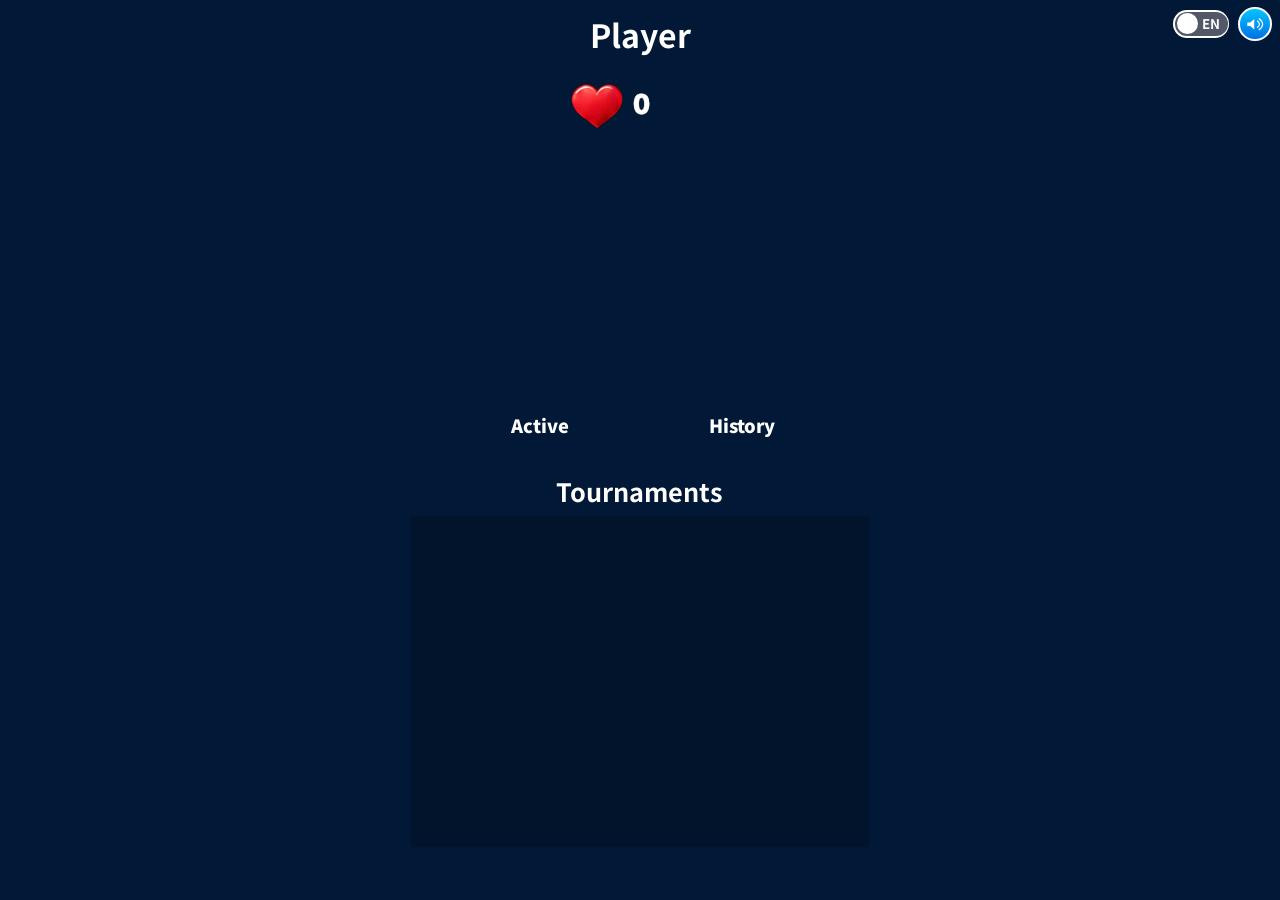
<file: index.html>
<!doctype html>
<!-- Klondike Solitaire, GameBull web build (portrait). This page is the host-facing shell:
     - the loading page (Unity IdeofuzionBridge template behaviour, playbook section 7): baked blurred key art,
       spinner, tenant icon from /context (gameLogoUrl, then gameBannerUrl) with the 4 s / 30 s clocks;
     - a frame filling the whole page (full width and height, safe areas excepted; no fixed size or scale, as the
       client's 2026-10-18 v2 asks) that runs the game (app.html) with the same launch URL. -->
<html lang="ja">
<head>
<meta charset="utf-8">
<meta name="viewport" content="width=device-width, initial-scale=1, maximum-scale=1, user-scalable=no, viewport-fit=cover">
<title>Klondike Solitaire | スコアチャレンジ</title>
<link rel="icon" type="image/png" href="./gb/favicon-BICbbgGI.png">
  <script type="module" crossorigin src="./gb/index-C3YRyB84.js"></script>
  <link rel="modulepreload" crossorigin href="./gb/invite-BL_WTPjc.js">
  <link rel="stylesheet" crossorigin href="./gb/index-DofCrAtu.css">
</head>
<body>
<iframe id="gb-frame" title="Klondike Solitaire" allow="autoplay; fullscreen; clipboard-write"></iframe>
<div id="gb-loading">
  <div id="unity-loading-bar">
    <div id="unity-logo"><div id="gb-tenant-logo"></div><div id="gb-spinner"></div></div>
    <div id="unity-progress-bar-empty"><div id="unity-progress-bar-full"></div></div>
    <div id="unity-progress-percent">0%</div>
  </div>
</div>
</body>
</html>
</file>
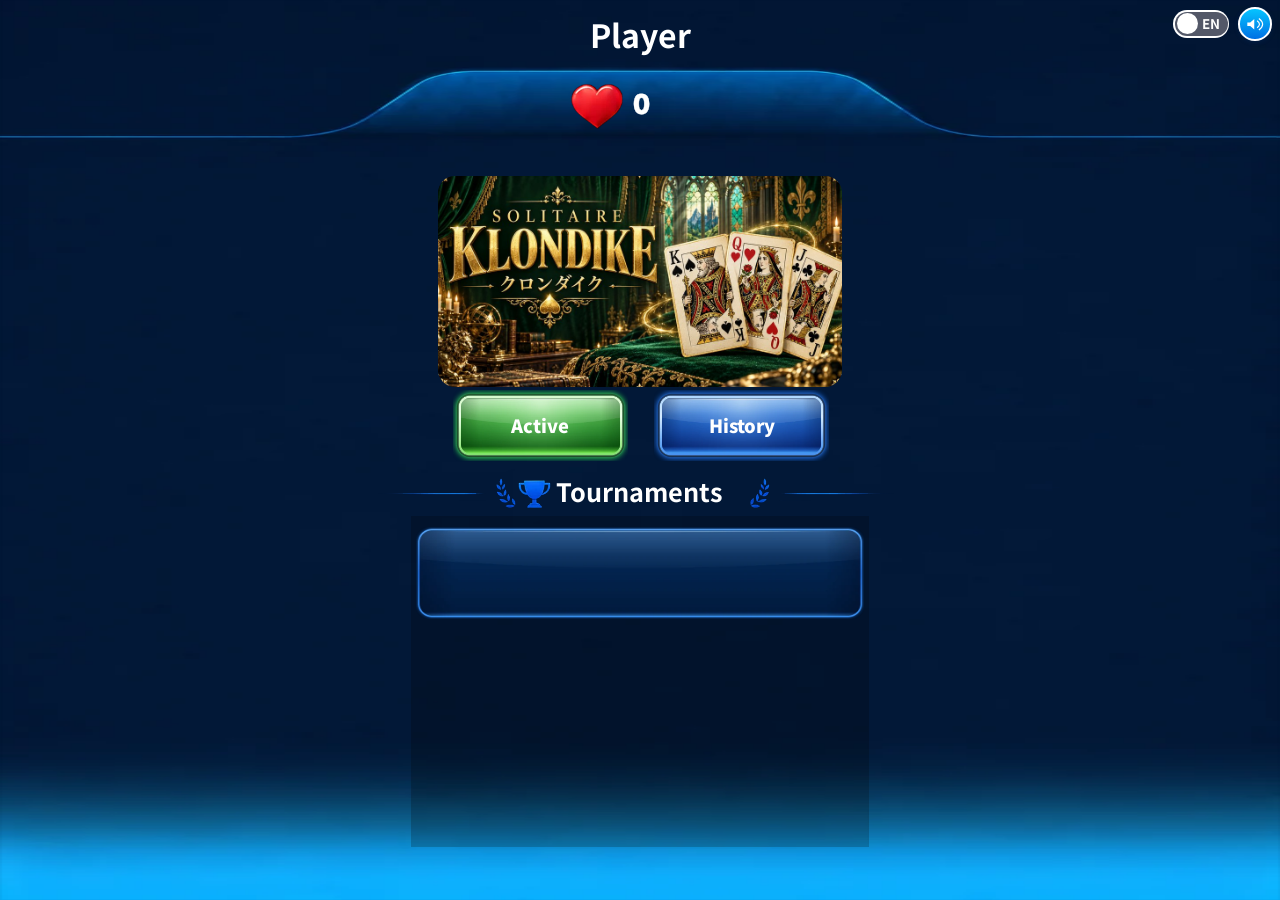
<file: app.html>
<!doctype html>
<!-- The game itself: the client's own page (dist/index.html: their markup, stylesheet and app.mjs, copied in at
     build time by vite.gamebull.config.ts, unchanged; app.mjs carries gamebull/client-hooks.mjs), then the
     GameBull shell. Loaded by index.html in a frame filling the page (their responsive layout fits the board). -->
<html lang="ja">
<head>
<meta charset="utf-8">
<meta name="viewport" content="width=device-width, initial-scale=1, maximum-scale=1, user-scalable=no, viewport-fit=cover">
<title>Klondike Solitaire | スコアチャレンジ</title>
<meta name="theme-color" content="#071d19"><link rel="preload" as="image" href="assets/hearts-sheet.png"><link rel="preload" as="image" href="assets/diamonds-sheet.png"><link rel="preload" as="image" href="assets/clubs-sheet.png"><link rel="preload" as="image" href="assets/spades-sheet.png"><link rel="stylesheet" href="style.css"><link rel="stylesheet" href="responsive.css">
  <script type="module" crossorigin src="./gb/app-Cw-X-g-X.js"></script>
  <link rel="modulepreload" crossorigin href="./gb/invite-BL_WTPjc.js">
  <link rel="stylesheet" crossorigin href="./gb/app-CQHe-Lpi.css">
</head>
<body data-theme="klondike">
<div class="grain"></div><div class="ambient"><i></i><i></i><i></i></div><header><a class="brand" href="#">♠ <span>SOLITAIRE <small>THE LUXE COLLECTION</small></span></a><button id="sound" class="iconbutton" aria-label="音をオンにする">♪<span>OFF</span></button></header><main id="app"></main><dialog id="help"><button class="close" id="closeHelp" aria-label="閉じる">×</button><div class="eyebrow">HOW TO PLAY</div><h2>遊び方</h2><div id="helpBody"></div></dialog><div id="toast" role="status"></div><script type="module" src="app.mjs"></script>
<div id="gb-root"></div>
</body>
</html>
</file>
<file: gb/index-DofCrAtu.css>
html,body{touch-action:pan-x pan-y;background:#001b15;width:100%;height:100%;margin:0;padding:0;overflow:hidden}#gb-frame{top:env(safe-area-inset-top,0px);right:env(safe-area-inset-right,0px);bottom:env(safe-area-inset-bottom,0px);left:env(safe-area-inset-left,0px);width:calc(100% - env(safe-area-inset-left,0px) - env(safe-area-inset-right,0px));height:calc(100% - env(safe-area-inset-top,0px) - env(safe-area-inset-bottom,0px));background:#001b15;border:0;display:block;position:fixed}#gb-loading{z-index:1200;touch-action:none;-webkit-user-select:none;user-select:none;background:#001b15 url(./loading-bg-COeEZmoo.jpg) 50%/cover no-repeat;position:fixed;inset:0}#unity-loading-bar{text-align:center;position:absolute;top:50%;left:50%;transform:translate(-50%,-50%)}#unity-logo{background:0 0;width:180px;height:180px;margin:0 auto 12px;position:relative}#unity-logo.gb-fallback{background:url(./game-icon-CEYORX_l.jpg) 50%/contain no-repeat;border-radius:28px}#gb-tenant-logo{opacity:0;background-position:50%;background-repeat:no-repeat;background-size:contain;transition:opacity .25s;position:absolute;inset:0}#gb-tenant-logo.gb-ready{opacity:1}#gb-spinner{border:4px solid #ffffff2e;border-top-color:#e3c382;border-radius:50%;width:44px;height:44px;margin:-22px 0 0 -22px;animation:.8s linear infinite gb-spin;position:absolute;top:50%;left:50%}@keyframes gb-spin{to{transform:rotate(360deg)}}@media (prefers-reduced-motion:reduce){#gb-spinner{animation-duration:3s}}#unity-progress-bar-empty{background:#d9d9d9;border-radius:9px;width:300px;height:18px;margin:12px auto 0;overflow:hidden}#unity-progress-bar-full{background:#c9a75e;border-radius:9px;width:0%;height:100%;transition:width .1s}#unity-progress-percent{color:#f2f2f2;margin-top:6px;font:14px arial,sans-serif}
</file>
<file: style.css>
*{box-sizing:border-box}body{--ink:#d6e9df;--gold:#d6bd7b;--felt:#164a38;--deep:#061b14;--glow:#82c9a0;margin:0;color:var(--ink);background:radial-gradient(ellipse at 65% 0%,var(--felt),var(--deep) 70%);font-family:'Segoe UI','Meiryo',sans-serif;min-height:100vh}body[data-theme=spider]{--ink:#e9e2f6;--gold:#c9bbec;--felt:#443260;--deep:#110d22;--glow:#b6a0e4}body[data-theme=freecell]{--ink:#e4f4ff;--gold:#aed9ed;--felt:#23536e;--deep:#081a2a;--glow:#8fdcff}button,a{-webkit-tap-highlight-color:transparent}button{font:inherit;cursor:pointer;color:inherit}button:focus-visible,a:focus-visible{outline:3px solid var(--gold);outline-offset:4px}button:disabled{opacity:.45;cursor:default}.grain{pointer-events:none;position:fixed;inset:0;opacity:.1;background-image:url("data:image/svg+xml,%3Csvg viewBox='0 0 180 180' xmlns='http://www.w3.org/2000/svg'%3E%3Cfilter id='n'%3E%3CfeTurbulence type='fractalNoise' baseFrequency='.7' numOctaves='3' stitchTiles='stitch'/%3E%3C/filter%3E%3Cpath fill='%23ffffff' filter='url(%23n)' d='M0 0h180v180H0z'/%3E%3C/svg%3E")}header{max-width:1160px;margin:auto;padding:28px 34px;display:flex;justify-content:space-between;align-items:center}.brand{text-decoration:none;color:var(--gold);font-family:Georgia,serif;font-size:33px;display:flex;gap:12px;align-items:center}.brand span{font-size:20px;letter-spacing:3px}.brand small{display:block;font:8px 'Segoe UI',sans-serif;letter-spacing:3.2px;margin-top:7px}.iconbutton{width:53px;height:53px;border-radius:50%;border:1px solid #ffffff3b;background:#ffffff08;font-size:22px;box-shadow:inset 0 0 10px #ffffff08}.iconbutton span{display:block;font-size:8px;letter-spacing:2px}.ambient{position:fixed;inset:0;pointer-events:none;overflow:hidden}.ambient i{position:absolute;left:14%;top:24%;width:4px;height:4px;background:var(--gold);border-radius:50%;box-shadow:0 0 18px 5px var(--gold);animation:float 7s infinite;opacity:.35}.ambient i:nth-child(2){left:80%;top:50%;animation-delay:2s}.ambient i:nth-child(3){left:43%;top:80%;animation-delay:4s}@keyframes float{50%{transform:translateY(-25px);opacity:.1}}main{max-width:1120px;margin:auto;padding:12px 34px 36px;position:relative}.eyebrow{color:var(--gold);font-size:10px;letter-spacing:4px;text-transform:uppercase}.intro{text-align:center;margin:35px auto 42px}.intro h1{font-family:Georgia,serif;font-weight:400;font-size:clamp(38px,5vw,65px);margin:12px 0 15px;letter-spacing:-1px}.intro p{font-size:13px;line-height:1.9;color:#ffffff92}.collection{display:grid;grid-template-columns:repeat(3,1fr);gap:22px}.collection-card{position:relative;text-align:left;border:1px solid #ffffff20;background:linear-gradient(145deg,#ffffff0c,#ffffff02);border-radius:20px;padding:28px 25px 25px;overflow:hidden;transition:transform .3s,border-color .3s}.collection-card:hover{transform:translateY(-5px);border-color:var(--gold)}.collection-card h2{font-size:22px;font-weight:500;margin:24px 0 6px}.collection-card p{color:#ffffff83;font-size:12px;line-height:1.8}.collection-card .tag{font-size:9px;letter-spacing:2px;color:var(--gold)}.collection-card .choose{margin-top:23px;display:flex;justify-content:space-between;color:var(--gold);font-size:12px}.art{height:184px;display:flex;justify-content:center;align-items:center;background:radial-gradient(ellipse,#ffffff0c,transparent);position:relative}.art .display-card{position:absolute;width:97px;height:139px;background:linear-gradient(140deg,#fffdf4,#e7e4d7);color:#172a24;box-shadow:0 10px 20px #0008;border:1px solid #eddbaa;border-radius:8px;display:grid;place-items:center;font-family:Georgia,serif;font-size:62px;transform:rotate(-14deg) translateX(-30px)}.art .display-card:nth-child(2){transform:rotate(11deg) translateX(33px);color:#a52c43}.art .display-card small{position:absolute;top:8px;left:10px;font-size:20px}.collection-card[data-kind=spider]{background:linear-gradient(145deg,#51416b66,#24193655)}.collection-card[data-kind=freecell]{background:linear-gradient(145deg,#527e9666,#19324855)}.collection-note{text-align:center;color:#ffffff60;font-size:11px;margin-top:28px}.lobby{text-align:center;max-width:720px;margin:18px auto}.backlink{border:0;background:none;color:#ffffff70;font-size:12px;padding:8px 0}.lobby h1{font-family:Georgia,serif;font-size:clamp(54px,9vw,92px);letter-spacing:2px;font-weight:400;margin:12px 0 0}.lobby h2{font-size:18px;letter-spacing:5px;font-weight:400;color:var(--gold);margin:10px 0 28px}.hero-art{height:220px;display:flex;align-items:center;justify-content:center;position:relative}.hero-art .display-card{position:absolute;width:130px;height:185px;background:linear-gradient(120deg,#fffdf4,#e3decc);border:2px solid var(--gold);border-radius:12px;box-shadow:0 20px 30px #0007;display:grid;place-items:center;color:#143429;font:85px Georgia}.hero-art .display-card:first-child{transform:rotate(-18deg) translateX(-88px)}.hero-art .display-card:nth-child(2){transform:translateY(-12px);color:#a8374c}.hero-art .display-card:last-child{transform:rotate(18deg) translateX(88px)}.hero-art small{position:absolute;left:13px;top:10px;font-size:25px}.playbtn{border:1px solid #f9e2ab;border-radius:50px;color:#122e24;background:linear-gradient(135deg,#fae4ad,#b59651);padding:18px 75px;font-size:24px;font-weight:700;letter-spacing:5px;box-shadow:0 8px 22px #0006,inset 0 1px #fff;position:relative;overflow:hidden;display:block;margin:24px auto 15px;min-width:280px}.playbtn:after{content:'';position:absolute;inset:-70%;background:linear-gradient(110deg,transparent 40%,#fff8 48%,transparent 55%);transform:translateX(-60%);animation:shine 4s infinite}@keyframes shine{80%{transform:translateX(-60%)}100%{transform:translateX(60%)}}.lobby .detail{color:#ffffff91;font-size:12px;line-height:1.8}.quietbtn{border:1px solid #ffffff25;background:#ffffff07;border-radius:30px;padding:11px 22px;font-size:12px;color:var(--ink)}.lobby .quietbtn{margin:8px}.game-top{display:flex;align-items:center;justify-content:space-between;gap:10px;margin-bottom:18px}.game-top h1{font-size:17px;font-weight:500;margin:0}.game-top small{display:block;font-size:8px;letter-spacing:2px;margin-top:4px;color:var(--gold)}.stats{display:grid;grid-template-columns:repeat(3,1fr);border:1px solid #ffffff28;border-radius:16px;padding:17px 0;background:linear-gradient(110deg,#ffffff0c,#ffffff03);box-shadow:0 12px 30px #0002;margin-bottom:20px}.stat{text-align:center;border-right:1px solid #ffffff20}.stat:last-child{border:0}.stat small{font-size:10px;color:var(--gold);letter-spacing:2px}.stat b{display:block;font:32px Georgia;margin-top:5px}.timerbar{height:3px;background:#ffffff14;margin-top:-22px;margin-bottom:24px;overflow:hidden}.timerbar i{display:block;height:100%;background:var(--gold);transition:width .5s}.board{--cardw:calc((100% - 6 * 12px)/7);width:100%;min-height:450px}.board.spider{--cardw:calc((100% - 9 * 8px)/10)}.board.freecell{--cardw:calc((100% - 7 * 10px)/8)}.zones{display:flex;gap:12px;margin-bottom:28px;align-items:flex-start}.zones .spacer{flex:1}.zone{width:var(--cardw);aspect-ratio:.7;position:relative;border:1px solid #ffffff30;border-radius:7px;display:grid;place-items:center;color:#ffffff28;background:#0000000e;font:30px Georgia}.zone.cell{border-style:dashed}.zone .slotlabel{font:8px 'Segoe UI';position:absolute;bottom:-16px;letter-spacing:1px;color:#ffffff70}.columns{display:grid;grid-template-columns:repeat(7,minmax(0,1fr));gap:12px}.spider .columns{grid-template-columns:repeat(10,minmax(0,1fr));gap:8px}.freecell .columns{grid-template-columns:repeat(8,minmax(0,1fr));gap:10px}.column{position:relative;border-radius:8px;min-height:270px;touch-action:pan-y}.emptycol{height:105px;border:1px dashed #ffffff20;border-radius:7px;display:grid;place-items:center;color:#ffffff20;font-size:10px}.card{width:100%;aspect-ratio:.7;border-radius:7px;position:absolute;background:linear-gradient(120deg,#fffef8,#ebe7dc);box-shadow:0 2px 5px #0006;border:1px solid #e1d5b8;color:#182c28;cursor:pointer;padding:0;transition:box-shadow .2s;user-select:none;touch-action:manipulation}.card.red{color:#b6344b}.card .corner{position:absolute;top:6%;left:9%;font:bold clamp(12px,2vw,21px) Georgia;line-height:.9;text-align:center}.card .corner small{display:block;font-size:.8em;margin-top:4px}.card .pip{font-family:Georgia;font-size:clamp(28px,4vw,56px);position:absolute;inset:30% 0 0;display:grid;place-items:center}.card .lower{position:absolute;bottom:5%;right:9%;font:bold 16px Georgia;transform:rotate(180deg)}.card.back{border:1px solid var(--gold);background:repeating-linear-gradient(45deg,#ffffff0c 0 1px,transparent 1px 7px),linear-gradient(135deg,var(--felt),var(--deep));box-shadow:inset 0 0 0 4px var(--deep),inset 0 0 0 5px #c7b68880,0 2px 4px #0005}.card.back:after{content:'♠';position:absolute;inset:0;display:grid;place-items:center;font:35px Georgia;color:var(--gold);opacity:.7}.card.selected{box-shadow:0 0 0 3px var(--gold),0 0 25px #dac18260;transform:translateY(-3px)}.card:hover:not(.back){box-shadow:0 3px 14px #0008}.board-foot{display:flex;justify-content:space-between;align-items:center;gap:12px;margin-top:24px;color:#ffffff75;font-size:11px}.board-foot button{flex-shrink:0}.moveflash{animation:moveflash .35s}@keyframes moveflash{from{opacity:.55;transform:translateY(-4px)}to{opacity:1;transform:none}}dialog{color:var(--ink);background:linear-gradient(145deg,var(--felt),var(--deep));border:1px solid var(--gold);border-radius:22px;padding:38px;max-width:540px;width:calc(100% - 32px);box-shadow:0 30px 90px #000b}dialog::backdrop{background:#000a;backdrop-filter:blur(8px)}.close{position:absolute;right:15px;top:10px;background:transparent;border:0;font-size:27px}.rule{font-size:13px;line-height:1.9;margin:15px 0;color:#ffffffb5}.result{text-align:center;max-width:540px;margin:30px auto;background:linear-gradient(145deg,#ffffff10,#ffffff04);border:1px solid #ffffff30;border-radius:25px;padding:38px 30px;box-shadow:0 30px 50px #0004}.result h1{font:35px Georgia;margin:15px}.result .total{font:72px Georgia;color:var(--gold);margin:15px}.result .total small{font:16px 'Segoe UI'}.result .summary{display:flex;justify-content:space-around;border-top:1px solid #ffffff20;border-bottom:1px solid #ffffff20;padding:18px 0;font-size:12px}.result dl{display:grid;grid-template-columns:1fr 1fr;gap:20px;text-align:left;padding:12px 5px}.result dt{font-size:11px;color:#ffffff85}.result dd{font:24px Georgia;margin:6px 0;color:var(--gold)}.result .playbtn{font-size:15px;letter-spacing:1px;padding:15px 25px;min-width:0;width:100%;margin-top:10px}.result .note{font-size:10px;line-height:1.8;color:#ffffff65}.ending{text-align:center;padding:120px 0}.ending h1{font:46px Georgia;color:var(--gold)}#toast{position:fixed;bottom:28px;left:50%;transform:translateX(-50%);background:#fcf7e9;color:#153e30;padding:12px 22px;border-radius:30px;font-size:12px;max-width:90%;box-shadow:0 8px 30px #0005;opacity:0;pointer-events:none;transition:opacity .2s}#toast.visible{opacity:1}.warning{color:#ffa6a6!important}@media(min-width:0px){header{padding:19px 18px}main{padding:5px 16px 25px}.brand span{font-size:14px}.brand{font-size:25px}.intro{margin:22px auto 28px}.intro h1{font-size:40px}.collection{grid-template-columns:1fr;gap:14px}.collection-card{display:grid;grid-template-columns:115px 1fr;padding:15px;gap:0 16px}.collection-card .art{grid-row:1/6;height:155px}.art .display-card{width:62px;height:91px;font-size:37px}.art .display-card:first-child{transform:rotate(-12deg) translateX(-16px)}.art .display-card:nth-child(2){transform:rotate(12deg) translateX(18px)}.art .display-card small{font-size:14px}.collection-card h2{margin:8px 0}.collection-card p{margin:6px 0}.collection-card .choose{margin-top:12px}.lobby h1{font-size:45px}.hero-art{height:230px}.lobby{margin-top:10px}.stats{padding:12px 0}.stat b{font-size:27px}.board{--cardw:calc((100% - 6 * 5px)/7);min-height:405px}.board.spider{--cardw:calc((100% - 9 * 3px)/10)}.board.freecell{--cardw:calc((100% - 7 * 4px)/8)}.zones{gap:5px;margin-bottom:25px}.columns{gap:5px}.spider .columns{gap:3px}.freecell .columns{gap:4px}.card{border-radius:4px}.card .corner{font-size:12px;top:4px;left:3px}.card .corner small{margin-top:2px}.card .lower{display:none}.card .pip{font-size:25px}.spider .card .corner{font-size:10px}.spider .card .pip{font-size:17px}.zone{font-size:21px;border-radius:4px}.emptycol{height:67px}.board-foot{align-items:flex-start;font-size:10px}.game-top .quietbtn{padding:8px 12px;font-size:11px}.zone .slotlabel{font-size:7px}.result{padding:28px 20px}.result .total{font-size:61px}}@media(prefers-reduced-motion:reduce){*{animation:none!important;transition:none!important}}


.dealing .card{animation:deal .5s ease-out both}.dealing .column:nth-child(2n) .card{animation-delay:.04s}@keyframes deal{from{opacity:0;transform:translateY(-30px) rotate(-3deg)}to{opacity:1;transform:none}}body[data-theme=spider] .hero-art .display-card{border-color:#c9bbec;color:#302744;background:linear-gradient(140deg,#fff,#e7dff5)}body[data-theme=freecell] .hero-art .display-card{border-color:#bdddf3;background:linear-gradient(140deg,#fff,#deeffb)}

body[data-theme=spider] .playbtn{background:linear-gradient(135deg,#faf3ff,#aa9bc7);border-color:#e2d8f3;color:#211736}body[data-theme=freecell] .playbtn{background:linear-gradient(135deg,#f1fcff,#8ac8e4);border-color:#e0f4ff;color:#102f45}

.column .card:not(:last-child) .pip,.column .card:not(:last-child) .lower{display:none}.column .card:not(:last-child) .corner{display:flex;align-items:center;gap:3px;line-height:1}.column .card:not(:last-child) .corner small{margin:0}

.waste-zone{margin-left:12px;isolation:isolate}.waste-peek{position:absolute;inset:0;border-radius:7px;border:1px solid #e1d5b8;background:#f7f4e9;color:#182c28;box-shadow:0 2px 5px #0005;font:bold clamp(12px,2vw,21px) Georgia;text-align:left;padding:6%}.waste-peek.red{color:#b6344b}.waste-zone .card{z-index:3}.waste-zone .slotlabel{z-index:4}@media(min-width:0px){.waste-peek{font-size:11px;border-radius:4px}.waste-zone{margin-left:9px}}

.waste-zone{margin-left:clamp(22px,5vw,66px)}

.foundation-face{inset:0;cursor:inherit;pointer-events:none;color:#182c28;box-shadow:0 2px 7px #0006}.foundation-face.red{color:#b6344b}.foundation-face .pip{color:inherit}.foundation-face .corner{color:inherit}.foundation-face .lower{color:inherit}

.klondike-zones{display:grid;grid-template-columns:repeat(7,minmax(0,1fr));gap:12px;align-items:stretch;margin-bottom:34px}
.klondike-zones>.spacer{display:none}.klondike-zones>.zone{width:100%;margin:0}
.klondike-zones>.waste-zone{grid-column:1 / span 2;grid-row:1;aspect-ratio:auto;height:100%;border-style:dashed;background:#00000012}
.klondike-zones>.stock-slot{grid-column:3;grid-row:1;aspect-ratio:.7;background:#071b1455;border:1px solid #ffffff3b;isolation:isolate}
.klondike-zones .waste-zone>.card{width:56%;left:auto;right:0;top:0;bottom:auto;aspect-ratio:.7}
.klondike-zones .waste-peek{width:56%;height:100%;right:auto;bottom:auto;aspect-ratio:.7}
.klondike-zones .slotlabel{white-space:nowrap;font-size:9px;letter-spacing:.3px;color:#e5e4d6;bottom:-19px}
.stock-back{position:absolute;inset:0;display:block;border-radius:6px;box-shadow:3px 3px 0 #e7dbc8,5px 5px 0 #66564b,7px 7px 0 #e7dbc8,0 8px 15px #0006;transition:transform .15s}
.stock-back svg{display:block;width:100%;height:100%;border-radius:6px}.stock-slot:hover .stock-back{transform:translateY(-3px)}
@media(min-width:0px){.klondike-zones{gap:5px;margin-bottom:34px}.klondike-zones .slotlabel{font-size:7px;bottom:-19px}.stock-back{box-shadow:2px 2px 0 #e7dbc8,3px 3px 0 #66564b,4px 4px 0 #e7dbc8,0 5px 9px #0006}}

.klondike-zones .waste-zone>.card,.klondike-zones .waste-peek{width:calc((100% - 12px)/2)}@media(min-width:0px){.klondike-zones .waste-zone>.card,.klondike-zones .waste-peek{width:calc((100% - 5px)/2)}}
/* Artwork edition: supplied ivory/gold deck and emerald ornamental table. */
.printed-card{position:absolute;inset:0;display:block;background-repeat:no-repeat;border-radius:inherit;pointer-events:none;background-color:#f9f3e1}
.card,.zone{aspect-ratio:.66}.card{border:0;border-radius:7px;overflow:hidden;background:#fff8e8;box-shadow:0 2px 4px #0008,0 0 0 1px #d7b56d80}
.card.back{background:#003e32;border:0;box-shadow:0 2px 4px #0008}.card.back:after{display:none}.card .printed-card{z-index:0}
.art .display-card,.hero-art .display-card{overflow:hidden;background:#f9f3e1!important;border:1px solid #dbb469!important;aspect-ratio:.66;height:auto;box-shadow:0 12px 24px #0008}
.hero-art .display-card{height:195px}.art .display-card{height:146px}
.stock-back{inset:0;border:0;overflow:hidden;aspect-ratio:.66;border-radius:7px;box-shadow:2px 2px 0 #dabd7c,4px 4px 0 #5f573c,6px 6px 0 #dabd7c,0 8px 15px #0007}.stock-back .printed-card{border-radius:6px}
.waste-peek{padding:0;border:0;overflow:hidden;box-shadow:0 2px 4px #0006;background:#f9f3e1;border-radius:7px}
.klondike-zones>.stock-slot{grid-column:1;aspect-ratio:.66}.klondike-zones>.waste-zone{grid-column:2 / span 2;border:1px solid #b6955380;background:linear-gradient(135deg,#00372b88,#001b1599);box-shadow:inset 0 0 0 3px #052e23}
.klondike-zones .waste-zone>.card,.klondike-zones .waste-peek{aspect-ratio:.66}
.foundation-face{overflow:hidden;background:#fff8e8}
body[data-theme=klondike]{--ink:#fff4d4;--gold:#e3c382;--felt:#07533f;--deep:#001e18;--glow:#e1c57d;background:radial-gradient(ellipse at 48% 8%,#0c4e3d,#002d22 55%,#001b15)}
body[data-theme=klondike]:before{content:'';position:fixed;inset:10px;pointer-events:none;z-index:8;border:18px solid transparent;border-image:url('assets/gold-frame.svg') 40 / 36px / 0 stretch;opacity:.85}
body[data-theme=klondike] .grain{opacity:.19}
body[data-theme=klondike] header{padding-top:28px;padding-bottom:22px}.brand{font-family:Georgia,'Times New Roman',serif;text-shadow:0 2px 4px #0008}.brand span{font-size:25px;letter-spacing:4px}.brand small{color:#e8cf92;font-size:10px;letter-spacing:3.6px}.brand:after{content:'❧';align-self:flex-end;color:var(--gold);font-size:22px;position:absolute;margin:60px 0 0 125px}
body[data-theme=klondike] .iconbutton{background:linear-gradient(145deg,#123b2c,#001e17);color:#fff0c6;border:2px solid #b89959;box-shadow:inset 0 0 0 3px #001f16,0 3px 7px #0008}
body[data-theme=klondike] .stats{position:relative;background:linear-gradient(120deg,#0c46307a,#002b2288);border:18px solid transparent;border-image:url('assets/gold-frame.svg') 40 / 25px / 0 stretch;border-radius:0;padding:12px 0 17px;box-shadow:0 5px 16px #0004;margin-bottom:22px}
body[data-theme=klondike] .stat{border-color:#c3a56666}body[data-theme=klondike] .stat b{color:#fff9e8;text-shadow:0 2px 3px #0009;font-weight:bold}body[data-theme=klondike] .stat small{font-family:Georgia,serif;font-size:12px;letter-spacing:3px}
body[data-theme=klondike] .timerbar{position:relative;margin-top:-31px;margin-left:20px;margin-right:20px;margin-bottom:28px;height:7px;border:1px solid #bb9b5a;border-radius:9px;background:#00251d;overflow:hidden}body[data-theme=klondike] .timerbar i{background:linear-gradient(90deg,#b18b43,#ffebb0,#d6b268);border-radius:9px}
body[data-theme=klondike] .quietbtn{background:linear-gradient(130deg,#164431,#00291d);border:1px solid #d1b677;box-shadow:inset 0 0 0 3px #062d20,inset 0 0 0 4px #a3854255,0 3px 6px #0007;color:#fff2cd;font-family:'Meiryo',serif;padding:12px 26px;font-weight:600}
body[data-theme=klondike] .quietbtn:before,body[data-theme=klondike] .quietbtn:after{content:'❧';font-size:12px;color:#cfad67;margin:0 8px}body[data-theme=klondike] .game-top h1{font-family:'Meiryo',serif;font-size:22px;letter-spacing:1px;font-weight:bold}body[data-theme=klondike] .game-top small{font-family:Georgia,serif;letter-spacing:2px;font-size:11px;color:#efd18d}
body[data-theme=klondike] .zone:not(.stock-slot){border:12px solid transparent;border-image:url('assets/gold-frame.svg') 40 / 12px / 0 stretch;border-radius:0;background-color:#00322433}.klondike-zones>.waste-zone{border-image:none!important;border:1px solid #b6955380!important;border-radius:7px!important}
body[data-theme=klondike] .foundation-zone:has(.foundation-face){border:0;background:none}.foundation-zone:has(.foundation-face) .slotlabel{bottom:-19px}
body[data-theme=klondike] .board-foot{padding:26px 5px 12px;border-top:1px solid #ad8b4750;color:#fff0c5;line-height:1.8}.board-foot>span{font-size:12px}
@media(min-width:0px){body[data-theme=klondike]:before{inset:5px;border-image-width:22px}.brand span{font-size:17px;letter-spacing:3px}.brand small{font-size:7px;letter-spacing:2px}.brand:after{display:none}header{padding-left:22px;padding-right:22px}.art .display-card{height:94px}.hero-art .display-card{height:195px}body[data-theme=klondike] .stats{padding:6px 0 13px;border-width:12px}body[data-theme=klondike] .stat small{font-size:8px;letter-spacing:1.4px}body[data-theme=klondike] .quietbtn{padding:9px 12px;font-size:11px}body[data-theme=klondike] .quietbtn:before,body[data-theme=klondike] .quietbtn:after{display:none}body[data-theme=klondike] .game-top h1{font-size:17px}body[data-theme=klondike] .game-top small{font-size:8px}.board-foot>span{font-size:10px}body[data-theme=klondike] .timerbar{margin-left:13px;margin-right:13px;margin-bottom:25px}.klondike-zones .slotlabel{font-size:6px;bottom:-18px}.card{border-radius:4px}.stock-back{border-radius:5px}.stock-back .printed-card{border-radius:4px}.hero-art .display-card{width:130px}}

body[data-theme=klondike] .grain{opacity:.065}
body[data-theme=klondike]:before{inset:10px;border:1px solid #c8a05b99;border-image:none;border-radius:10px;background-image:url('assets/corner-0.svg'),url('assets/corner-1.svg'),url('assets/corner-2.svg'),url('assets/corner-3.svg');background-position:top left,top right,bottom right,bottom left;background-size:32px 32px;background-repeat:no-repeat;opacity:.95}
body[data-theme=klondike] .stats{border:1px solid #c8a05b;border-image:none;border-radius:15px;padding:20px 0 22px;background-image:url('assets/corner-0.svg'),url('assets/corner-1.svg'),url('assets/corner-2.svg'),url('assets/corner-3.svg'),linear-gradient(120deg,#0c46307a,#002b2288);background-position:top left,top right,bottom right,bottom left,center;background-size:27px 27px,27px 27px,27px 27px,27px 27px,auto;background-repeat:no-repeat}
body[data-theme=klondike] .zone:not(.stock-slot):not(.waste-zone):not(:has(.foundation-face)){border:1px solid #ae8e4988;border-image:none;border-radius:7px;background-image:url('assets/corner-0.svg'),url('assets/corner-1.svg'),url('assets/corner-2.svg'),url('assets/corner-3.svg');background-position:top left,top right,bottom right,bottom left;background-size:19px 19px;background-repeat:no-repeat}
@media(min-width:0px){body[data-theme=klondike]:before{inset:5px;background-size:23px 23px}body[data-theme=klondike] .stats{padding:16px 0 20px}}

/* Portrait phone layout, also centered at phone width on larger screens. */
html{min-width:280px;overflow-x:hidden}body{min-height:100svh;overflow-x:hidden}header,main{width:100%;max-width:430px;margin-left:auto;margin-right:auto}
header{position:relative;padding:calc(18px + env(safe-area-inset-top,0px)) 20px 15px!important}main{padding:5px 12px calc(20px + env(safe-area-inset-bottom,0px));min-height:calc(100svh - 90px)}
body:after{content:'';position:fixed;z-index:-1;top:0;bottom:0;left:50%;transform:translateX(-50%);width:min(100%,430px);background:linear-gradient(145deg,#ffffff04,#0000000c);box-shadow:0 0 80px #0007;pointer-events:none}
body[data-theme=klondike]:before{inset:5px auto 5px 50%;transform:translateX(-50%);width:calc(min(100%,430px) - 10px);background-size:23px 23px}
.game-top{margin-bottom:12px;gap:8px}.game-top>div{display:flex;gap:6px}.quietbtn{min-height:40px}.iconbutton{min-width:48px;min-height:48px}.brand small{letter-spacing:2px}.brand span{font-size:17px;letter-spacing:2.5px}
body[data-theme=klondike] .stats{padding:12px 0 17px}.stats{margin-bottom:18px}.stat b{font-size:29px}.stat small{font-size:9px}.board{min-height:340px}.column{min-height:240px}
body[data-theme=klondike] .board-foot{margin-top:14px;padding:16px 2px 8px;gap:8px}.board-foot .quietbtn{padding:10px 12px!important;white-space:nowrap}.board-foot>span{font-size:9px;line-height:1.8}
.hero-art .display-card{width:115px;height:174px!important}.hero-art{height:220px}.lobby h1{font-size:44px}.lobby h2{font-size:17px}.intro h1{font-size:37px}.intro .eyebrow{font-size:8px;letter-spacing:2px}.collection-note{line-height:1.8;padding:0 9px}
@media(max-width:350px){header{padding-left:15px!important;padding-right:15px!important}main{padding-left:10px;padding-right:10px}.brand span{font-size:14px}.brand small{font-size:6px}.game-top h1{font-size:15px!important}.game-top .quietbtn{padding:8px 9px!important;font-size:10px!important}.stat b{font-size:25px}.board-foot{flex-wrap:wrap}.board-foot .quietbtn{margin-left:auto}.card{border-radius:3px}.collection-card{grid-template-columns:95px 1fr;gap:0 10px}.art .display-card{width:53px;height:80px}.collection-card h2{font-size:19px}.playbtn{min-width:250px;padding-left:50px;padding-right:50px}}

/* Standalone Klondike landing page. */
body.cover-mode header{position:absolute;z-index:3;top:0;left:50%;transform:translateX(-50%);padding:0!important;height:0}
body.cover-mode .brand{display:none}
body.cover-mode #sound{position:absolute;right:5.1%;top:16px;width:42px;height:42px;border:0;background:transparent;box-shadow:none;color:transparent}
body.cover-mode #sound span{display:none}
body.cover-mode main{padding:0;min-height:100svh}
body.cover-mode:before,body.cover-mode:after{display:none}
.klondike-cover{position:relative;width:100%;line-height:0}
.klondike-cover>img{display:block;width:100%;height:auto}
.cover-play{position:absolute;top:75.2%;left:12%;width:76%;height:8%;background:transparent;border:0;border-radius:45px;cursor:pointer}
.cover-play:focus-visible{outline:3px solid white;outline-offset:3px}
.cover-rules{position:absolute;top:85.4%;left:27%;width:46%;min-height:36px;border:1px solid #c9a75e;border-radius:22px;background:#04271dde;color:#f5dda5;font:14px Georgia,serif;cursor:pointer}
.cover-detail{position:absolute;top:91.4%;width:100%;text-align:center;line-height:1.5;font-size:10px;letter-spacing:1px;color:#f5dda5}
body.cover-mode #sound{background:#04271d;color:#f4d58a;border:1px solid #d6b363;border-radius:50%;font-size:23px}body.cover-mode #sound span{display:block;font-size:7px}

body.score-mode header{display:none}body.score-mode main{padding:0;max-width:430px}body.score-mode:before,body.score-mode:after{display:none}
.palace-score{position:relative;container-type:inline-size;width:100%;font-family:Georgia,'Yu Mincho',serif;color:#f7dda0}.score-art{display:block;width:100%;height:auto}.sr-only{position:absolute;width:1px;height:1px;overflow:hidden;clip-path:inset(50%)}
.palace-total{position:absolute;left:10%;top:35.5%;width:80%;height:9.5%;display:flex;align-items:center;justify-content:center;gap:3%;background:radial-gradient(ellipse at center,#005139,#00281e 75%);font-size:19cqw;line-height:1;color:#ffe5a0;text-shadow:0 2px 1px #6d3700,0 0 15px #b5844144}.palace-total small{font-size:5.5cqw}
.palace-summary{position:absolute;left:10%;top:47.3%;width:80%;height:5.5%;display:grid;grid-template-columns:repeat(3,1fr);background:#00251c}.palace-summary span{text-align:center;font-family:serif;font-size:2.8cqw;align-self:center;border-right:1px solid #a89057}.palace-summary span:last-child{border:0}.palace-summary b{display:block;font:5cqw Georgia,serif;margin-top:1cqw}
.palace-details{position:absolute;left:11.5%;top:55.2%;width:77%;height:22.4%;margin:0;display:grid;grid-template-rows:repeat(5,1fr);background:linear-gradient(100deg,#002c20,#003b2a,#00291f)}.palace-details>div{display:flex;align-items:center;justify-content:space-between;gap:2%;border-bottom:1px solid #b3b99b88}.palace-details>div:last-child{border:0}.palace-details dt{font:3.2cqw 'Yu Gothic',sans-serif;color:#fff;white-space:nowrap}.palace-details i{display:inline-block;width:8cqw;font:6cqw Georgia;color:#edc96d;vertical-align:middle;font-style:normal}.palace-details dd{margin:0;white-space:nowrap;font:5.4cqw Georgia;color:#ffe7a1}.palace-details dd small{font-size:3cqw}
.palace-register{position:absolute;left:12%;top:80.9%;width:77%;height:7%;border:0;background:transparent;border-radius:40px;cursor:pointer}.palace-register:focus-visible{outline:3px solid white}.palace-register:disabled{cursor:default}.palace-status{position:absolute;top:89%;width:100%;text-align:center;font:2.7cqw 'Yu Gothic',sans-serif;color:#f6deb0;text-shadow:0 1px 3px black}.palace-home{position:absolute;top:93%;left:35%;width:30%;min-height:30px;padding:6px;border:1px solid #b99c5d;border-radius:20px;background:#00291ddd;color:#f7dda0;font-size:11px;cursor:pointer}

/* Lining numerals keep 0–9 on the same baseline at every score. */
.palace-total,.palace-total small,.palace-summary b,.palace-details dd{font-family:'Times New Roman','Noto Serif',serif;font-variant-numeric:lining-nums tabular-nums;font-feature-settings:"lnum" 1,"tnum" 1}
.palace-total{align-items:baseline;padding-top:1.3cqw;line-height:1.05;box-sizing:border-box}
.palace-total .score-number{display:block;line-height:1.05}
.palace-total small{line-height:1;align-self:baseline}
.palace-details dt{display:flex;align-items:center;line-height:1.3}
.palace-details i{display:flex;align-items:center;justify-content:center;flex:0 0 8cqw;height:7cqw;line-height:1}
.palace-details dd{line-height:1.15}.palace-summary b{line-height:1.15}

.palace-details{grid-template-rows:repeat(6,1fr)}.palace-details dt{font-size:2.9cqw}.palace-details dd{font-size:4.9cqw}.palace-details i{height:5.7cqw;font-size:5cqw}.palace-total{font-size:17cqw}

.palace-details{grid-template-rows:repeat(7,1fr);box-sizing:border-box;padding-right:2cqw}.palace-details dt{font-size:2.7cqw;min-width:0}.palace-details i{flex-basis:6cqw;width:6cqw;height:4.9cqw;font-size:4.5cqw}.palace-details dd{flex-shrink:0;font-size:4.6cqw}.palace-details dd small{display:inline-block;font-size:2.7cqw;padding-right:.5cqw}

.card-loading{position:fixed;bottom:4%;left:50%;transform:translateX(-50%);width:min(90%,380px);padding:14px;text-align:center;background:#002b22ed;border:1px solid #d6bd7b;border-radius:12px;color:#ffe7a1;z-index:20;font-size:13px}

.ending.palace-ending{padding:0;margin:0;min-height:0;width:100%;position:relative}.palace-ending>img{display:block;width:100%;height:auto}.palace-ending .quietbtn{position:absolute;bottom:8%;left:25%;width:50%;background:#002b22}
</file>
<file: responsive.css>
/* Mobile readability update. Load after style.css. */
html { min-width: 0; height: 100%; }
body {
  height: 100vh; height: 100dvh; min-height: 0; overflow: hidden;
  padding: env(safe-area-inset-top,0px) env(safe-area-inset-right,0px)
    env(safe-area-inset-bottom,0px) env(safe-area-inset-left,0px);
  display: flex; flex-direction: column;
}
body[data-theme=klondike]:before {
  inset: calc(env(safe-area-inset-top,0px) + 3px) auto calc(env(safe-area-inset-bottom,0px) + 3px) 50%;
  width: calc(min(100%, 560px) - 6px); border-color: #c8a05b66;
  background-size: 18px 18px; z-index: 0;
}
body:after { width: min(100%,560px); }
header, main { max-width: 560px; }
body[data-theme=klondike] header {
  padding: 8px 12px 6px !important; flex: 0 0 auto; min-height: 58px;
}
.brand { font-size: 25px; gap: 8px; }
.brand span { font-size: 17px; letter-spacing: 2px; }
.brand small { font-size: 7px; margin-top: 4px; }
.iconbutton { width: 44px; height: 44px; min-width: 44px; min-height: 44px; }
body.playing-view main {
  padding: 0 6px 8px; min-height: 0; flex: 1; display: flex; flex-direction: column;
}
body.playing-view .game-top { flex: 0 0 auto; margin: 0 5px 6px; min-height: 21px; }
body[data-theme=klondike].playing-view .game-top h1 {
  width: 100%; display: flex; align-items: center; justify-content: space-between;
  font-size: 14px; line-height: 21px; letter-spacing: 1px;
}
body[data-theme=klondike].playing-view .game-top small { font-size: 8px; margin: 0; letter-spacing: 1.2px; }
body[data-theme=klondike].playing-view .stats {
  flex: 0 0 auto; padding: 6px 0 7px; margin: 0; border-radius: 10px;
  background-size: 18px 18px,18px 18px,18px 18px,18px 18px,auto;
}
body[data-theme=klondike].playing-view .stat small { font-size: 9px; letter-spacing: 1px; }
body.playing-view .stat b { font-size: 28px; margin-top: 2px; line-height: 1.1; }
body[data-theme=klondike].playing-view .timerbar {
  flex: 0 0 4px; height: 4px; margin: 6px 4px 10px; border-width: 0;
}
body.playing-view .board {
  --lane-gap: 3px; --cardw: calc((100% - 6 * var(--lane-gap))/7);
  min-height: 0; flex: 1; display: flex; flex-direction: column;
}
.playing-view .klondike-zones {
  flex: 0 0 auto; gap: var(--lane-gap); margin: 0 0 24px;
  grid-template-columns: repeat(7,minmax(0,1fr));
}
.playing-view .klondike-zones .zone { min-width: 0; }
.playing-view .klondike-zones > .waste-zone { aspect-ratio: auto; height: auto; align-self: stretch; }
.playing-view .klondike-zones .waste-zone > .card,
.playing-view .klondike-zones .waste-peek { width: calc((100% - var(--lane-gap))/2); }
.playing-view .klondike-zones .waste-peek { height: auto; aspect-ratio: .66; }
.playing-view .klondike-zones .slotlabel {
  bottom: -18px; font: 10px/14px 'Segoe UI','Meiryo',sans-serif;
  color: #fff0ce; letter-spacing: 0; white-space: nowrap;
}
.playing-view .stock-back { box-shadow: 1px 1px 0 #d2b67c,2px 2px 0 #65573d,3px 3px 0 #c5ac70; }
.playing-view .columns {
  flex: 1; min-height: 0; align-items: start; gap: var(--lane-gap);
  overflow-x: hidden; overflow-y: auto; overscroll-behavior-y: contain;
  scrollbar-width: thin; scrollbar-color: #c7a55e66 transparent;
  padding: 3px 0 5px; -webkit-overflow-scrolling: touch;
}
.playing-view .column { min-height: 0; touch-action: pan-y; }
.playing-view .emptycol { width: 100%; height: auto; aspect-ratio: .66; font: 20px Georgia,serif; color: #d8c49366; }
.playing-view .card, .playing-view .stock-back, .playing-view .zone { aspect-ratio: .66; }
.playing-view .card { border-radius: 4px; }
.card.selected { transform: none; outline: 2px solid #ffe091; outline-offset: -2px; }
body.cover-mode, body.score-mode { display: block; }
body.cover-mode main, body.score-mode main {
  padding: 0; height: 100%; min-height: 0; max-width: none;
  display: flex; align-items: center; justify-content: center; overflow: hidden;
}
.klondike-cover, .palace-score, .ending.palace-ending {
  width: var(--art-width,100%); flex: 0 0 auto; max-width: 560px;
}
body.cover-mode header { width: var(--art-width,100%); max-width: 560px; min-height: 0; }
body.cover-mode #sound {
  right: 5%; top: calc(var(--art-top,0px) + env(safe-area-inset-top,0px) + 12px);
  color: #f4d58a; width: 44px; height: 44px;
}
.palace-details dt { font-family: 'Meiryo','Yu Gothic',sans-serif; }
.palace-summary span { font-family: 'Meiryo','Yu Gothic',sans-serif; }
.palace-summary b { font-family: Georgia,'Noto Sans JP','Yu Mincho','Meiryo',serif; }
#toast { z-index: 30; }
@media (max-width: 350px) {
  body[data-theme=klondike] header { padding-left: 9px !important; padding-right: 9px !important; }
  .brand span { font-size: 15px; }
  .brand small { font-size: 6px; }
  .playing-view .klondike-zones .slotlabel { font-size: 9px; }
}
@media (max-height: 520px) and (min-width: 600px) {
  header, main { max-width: 740px; }
  body[data-theme=klondike]:before { width: calc(min(100%,740px) - 6px); }
  body[data-theme=klondike] header { min-height: 48px; padding-top: 2px !important; padding-bottom: 2px !important; }
  body.playing-view .game-top { display: none; }
  body.playing-view .stat b { display: inline; font-size: 23px; margin-left: 10px; }
  body[data-theme=klondike].playing-view .stats { padding: 4px 0; }
  .playing-view .klondike-zones { width: 70%; align-self: center; }
  .playing-view .columns { min-height: 90px; }
}
</file>
<file: gb/app-CQHe-Lpi.css>
@font-face{font-family:GB NSJP;font-weight:900;src:url(./nsjp-black-CYWZoAMI.woff)format("woff");font-display:block}@font-face{font-family:GB NSJP;font-weight:700;src:url(./nsjp-bold--XkRaix2.woff)format("woff");font-display:block}@font-face{font-family:GB NSJP;font-weight:300;src:url(./nsjp-light-B_23_Kvt.woff)format("woff");font-display:block}@font-face{font-family:GB Nunito;font-weight:900;src:url(./nunito-black-Bl2J2DZK.woff)format("woff");font-display:block}@keyframes gbFade{0%{opacity:0}to{opacity:1}}.gb-txt{color:#fff;white-space:nowrap;align-items:center;line-height:1.15;display:flex;position:absolute;overflow:visible}.gb-fit{overflow:hidden}.gb-center{text-align:center;justify-content:center}.gb-wrap{white-space:normal}.gb-ellipsis{text-overflow:ellipsis;line-height:var(--lh,normal);align-content:center;display:block;overflow:hidden}.gb-black{font-family:GB NSJP,Noto Sans JP,Hiragino Sans,sans-serif;font-weight:900}.gb-bold{font-family:GB NSJP,Noto Sans JP,Hiragino Sans,sans-serif;font-weight:700}.gb-light{font-family:GB NSJP,Noto Sans JP,Hiragino Sans,sans-serif;font-weight:300}.gb-nunito{font-family:GB Nunito,Nunito,Arial,sans-serif;font-weight:900}.gb-faux{-webkit-text-stroke:calc(var(--lu) * .6) currentColor}.gb-img{pointer-events:none;-webkit-user-select:none;user-select:none;max-width:none;display:block;position:absolute}.gb-btn{cursor:pointer;color:#fff;-webkit-tap-highlight-color:transparent;background:50%/100% 100% no-repeat;border:0;margin:0;padding:0;transition:filter .1s,opacity .1s}.gb-btn:active:not(:disabled){filter:brightness(.784)}.gb-btn:disabled{filter:brightness(.784);opacity:.502;cursor:default}.gb-label{white-space:nowrap;justify-content:center;align-items:center;display:flex;position:absolute}.gb-nine{background:0 0;border-style:solid;border-color:#0000}.gb-popup-box{border-image-slice:60 201 382 200 fill;border-image-width:calc(var(--lu)*60) calc(var(--lu)*201) calc(var(--lu)*382) calc(var(--lu)*200);opacity:.98}.gb-okbar{border-image-slice:77 515 78 516 fill;border-image-width:calc(var(--lu)*30.8) calc(var(--lu)*206) calc(var(--lu)*31.2) calc(var(--lu)*206.4)}.gb-joinbar{border-image-slice:71 431 75 430 fill;border-image-width:calc(var(--lu)*38.8) calc(var(--lu)*236.1) calc(var(--lu)*41) calc(var(--lu)*235)}.gb-lb-frame{border-image-slice:597 445 598 fill;border-image-width:calc(var(--lu)*157.1) calc(var(--lu)*117.1) calc(var(--lu)*157.4) calc(var(--lu)*117.1)}.gb-lobby,.gb-gameend,.gb-popup-dim,.gb-bootcover,.gb-legacy{z-index:1100;touch-action:pan-x pan-y;position:fixed;inset:0;overflow:hidden}.gb-lobby{background:#021837}.gb-lobby-bgcover{background:#021837;position:absolute;inset:0}.gb-lobby-bgpanel{height:100%;width:max(100%, var(--lobby-w));pointer-events:none;box-sizing:border-box;border:0 solid #0000;border-image-slice:240 0 239 fill;border-image-width:calc(var(--lu) * 240.2) 0 calc(var(--lu) * 239.2) 0;border-image-repeat:stretch;position:absolute;top:0;left:50%;transform:translate(-50%)}.gb-lobby-box{top:0;left:calc(50% - var(--lobby-w) / 2);width:var(--lobby-w);height:100%;position:absolute}.gb-list{overscroll-behavior:contain;scrollbar-width:none;background:#0003;position:absolute;overflow:hidden auto}.gb-list::-webkit-scrollbar{display:none}.gb-list-content{gap:calc(var(--lu) * 8);padding:calc(var(--lu) * 16) calc(var(--lu) * 8) calc(var(--lu) * 8);flex-direction:column;display:flex}.gb-lb-content{padding:calc(var(--lu) * 8)}.gb-card{width:calc(var(--lu) * 636.2);height:calc(var(--lu) * 130);cursor:pointer;background:50%/100% 100% no-repeat;flex:none;position:relative}.gb-card .gb-tint{content:"";object-position:-9999px;-webkit-mask-size:contain;mask-size:contain}.gb-lbrow{width:calc(var(--lu) * 656);height:calc(var(--lu) * 90);border-image-slice:111 511 111 513 fill;border-image-width:calc(var(--lu)*30.4) calc(var(--lu)*140) calc(var(--lu)*30.4) calc(var(--lu)*140.5);flex:none;position:relative}.gb-gameend{background:#122540}.gb-popup-dim{z-index:1103;background:#0009}.gb-bootcover{z-index:1101;background:#0e0e12 50%/100% 100% no-repeat}.gb-tenant-logo{z-index:1104;object-fit:contain;pointer-events:none}.gb-tap{cursor:pointer;color:inherit;-webkit-tap-highlight-color:transparent;border:0;margin:0;padding:0}.gb-tap:focus-visible{outline:none}.gb-toast{pointer-events:none;animation:1.6s linear forwards gbToast}@keyframes gbToast{0%,75%{opacity:1}to{opacity:0}}.gb-qrsheet{z-index:1106;touch-action:pan-x pan-y;background:#050a12c7;justify-content:center;align-items:center;display:flex;position:fixed;inset:0}.gb-qrcard{background:#121e38;position:relative}.gb-topctl{z-index:1105;gap:calc(var(--lu) * 12);align-items:flex-start;display:flex}.gb-mute{width:calc(var(--lu) * 48);height:calc(var(--lu) * 48);border:calc(var(--lu) * 3) solid #fff;padding:calc(var(--lu) * 8);color:#fff;box-shadow:0 calc(var(--lu)*2) calc(var(--lu)*6) #00285a73;cursor:pointer;background:linear-gradient(#06c4ff,#0070e4);border-radius:50%;place-items:center;display:grid}.gb-mute svg{width:100%;height:100%}.gb-mute:active{filter:brightness(.784)}.gb-lang{width:calc(var(--lu) * 80);height:calc(var(--lu) * 40);border-radius:calc(var(--lu) * 20);cursor:pointer;background:#fff;border:0;padding:0;position:relative}.gb-lang-track{inset:calc(var(--lu) * 2.5);border-radius:calc(var(--lu) * 17.5);position:absolute}.gb-lang-track.ja{background:#0084df}.gb-lang-track.en{background:#0a1229b3}.gb-lang-label{height:100%;width:calc(var(--lu) * 41.4);font:700 calc(var(--lu) * 19) "GB NSJP", "Noto Sans JP", sans-serif;color:#fff;justify-content:center;align-items:center;display:flex;position:absolute;top:0}.gb-lang-knob{top:calc(var(--lu) * 5);width:calc(var(--lu) * 30);height:calc(var(--lu) * 30);background:#fff;border-radius:50%;position:absolute}.gb-board,.gb-tutorial{touch-action:pan-x pan-y;background-repeat:no-repeat;background-size:100% 100%;position:fixed;inset:0}.gb-board{z-index:1090}.gb-tutorial{z-index:1099}.gb-board-content{position:absolute;left:50%;transform:translate(-50%)}.gb-tutorial>div{left:calc(50% - var(--stage-w) / 2 + var(--bu) * 90)!important}.gb-confetti{left:calc(50% - var(--stage-w) / 2);width:var(--stage-w);pointer-events:none;height:100%;position:absolute;top:0}.gb-board-title{color:#fff4d4;text-shadow:calc(var(--bu)*5) calc(var(--bu)*5) 0 #00281ff2, calc(var(--bu)*5) calc(var(--bu)*-5) 0 #00281ff2, calc(var(--bu)*-5) calc(var(--bu)*5) 0 #00281ff2, calc(var(--bu)*-5) calc(var(--bu)*-5) 0 #00281ff2;justify-content:center;align-items:center;font-family:GB NSJP,Noto Sans JP,sans-serif;font-weight:700;display:flex}.gb-glyph{color:#f2d48a;box-sizing:border-box;background:radial-gradient(circle at 40% 30%,#12684f,#00281f);border-style:solid;border-color:#c9a75e;border-radius:50%;justify-content:center;align-items:center;font-family:Georgia,Times New Roman,serif;line-height:1;display:flex}.gb-jp{white-space:nowrap;font-family:GB NSJP,Noto Sans JP,Hiragino Sans,sans-serif;font-weight:700;line-height:1.2}.gb-tmp{white-space:nowrap;font-family:GB NSJP,Noto Sans JP,Hiragino Sans,sans-serif;font-weight:900;line-height:1.2}.gb-num{white-space:nowrap;font-variant-numeric:tabular-nums;font-family:Arial,Noto Sans JP,sans-serif;font-weight:800}.gb-ll{align-items:flex-end;display:flex}.gb-ul{align-items:flex-start;display:flex}.gb-ml{justify-content:flex-start;align-items:center;display:flex}.gb-mr{justify-content:flex-end;align-items:center;display:flex}.gb-mc{text-align:center;justify-content:center;align-items:center;display:flex}.gb-shrink{text-overflow:ellipsis;overflow:hidden}.gb-board-btn:disabled{filter:brightness(.784);opacity:.502}.gb-tut-btn:disabled{filter:brightness(.85);opacity:1}.gb-home{justify-content:center;align-items:center;display:flex}.gb-intro{z-index:1085;pointer-events:none;position:fixed;inset:0}.gb-intro-dim{background:#0000007a;position:absolute;inset:0}.gb-stage{top:0;bottom:0;left:calc(50% - var(--stage-w) / 2);width:var(--stage-w);position:absolute}.gb-intro-num{text-shadow:calc(var(--bu)*6) calc(var(--bu)*6) 0 #0009, calc(var(--bu)*6) calc(var(--bu)*-6) 0 #0009, calc(var(--bu)*-6) calc(var(--bu)*6) 0 #0009, calc(var(--bu)*-6) calc(var(--bu)*-6) 0 #0009;justify-content:center;align-items:center;font-family:Arial,Noto Sans JP,sans-serif;font-weight:900;line-height:1;display:flex}.gb-goal{z-index:1070;pointer-events:none;color:#fff4d4;white-space:nowrap;background:#001e18c7;border:1px solid #b89959;border-radius:10px;padding:3px 12px;font:900 14px GB NSJP,Noto Sans JP,sans-serif;position:absolute;transform:translate(-50%,-50%)}.gb-goal b{color:#e3c382;font-weight:900}.gb-cd{z-index:1080;pointer-events:none;place-items:center;display:grid;position:absolute}.gb-cd-glow{background:radial-gradient(closest-side,#ff141f,#ff141f00);border-radius:50%;position:absolute;inset:5%}.gb-cd-ring{background:radial-gradient(closest-side,#0000 54%,#ff2933 72%,#0000 90%);border-radius:50%;position:absolute;inset:19%}.gb-cd-num{text-shadow:2px 2px #00281ff2,2px -2px #00281ff2,-2px 2px #00281ff2,-2px -2px #00281ff2;font-weight:900;line-height:1;position:relative}.gb-vignette{z-index:1080;pointer-events:none;background:radial-gradient(closest-side,#0000 50%,#ff293359 80%,#ff2933 100%);position:fixed;inset:0}.gb-legacy{color:#fff;background:#0009;font-family:Arial,Noto Sans JP,sans-serif}.gb-legacy-card{gap:calc(var(--lu) * 14);padding:calc(var(--lu) * 40);box-sizing:border-box;background:#1a1f29f2;flex-direction:column;display:flex}.gb-legacy-title{font-weight:700}.gb-legacy-input{color:#fff;padding:0 calc(var(--lu) * 16);background:#ffffff1a;border:0}.gb-legacy-btn{flex:none;width:100%;font-weight:700}.gb-legacy-row{margin-bottom:calc(var(--lu) * 10);padding:0 calc(var(--lu) * 8);background:#ffffff0a;align-items:center;display:flex}.klondike-cover,.palace-score{display:none!important}.brand{pointer-events:none!important;cursor:default!important}#sound{flex-direction:column;justify-content:center;align-items:center;padding:0;font-size:18px;line-height:1;display:inline-flex}#sound span{letter-spacing:1px;margin-top:2px;font-size:7px;line-height:1}.gb-btn:focus-visible,.gb-lang:focus-visible,.gb-mute:focus-visible{outline:none}.gb-btn:hover:not(:active),.gb-lang:hover,.gb-mute:hover:not(:active){filter:none}
</file>
